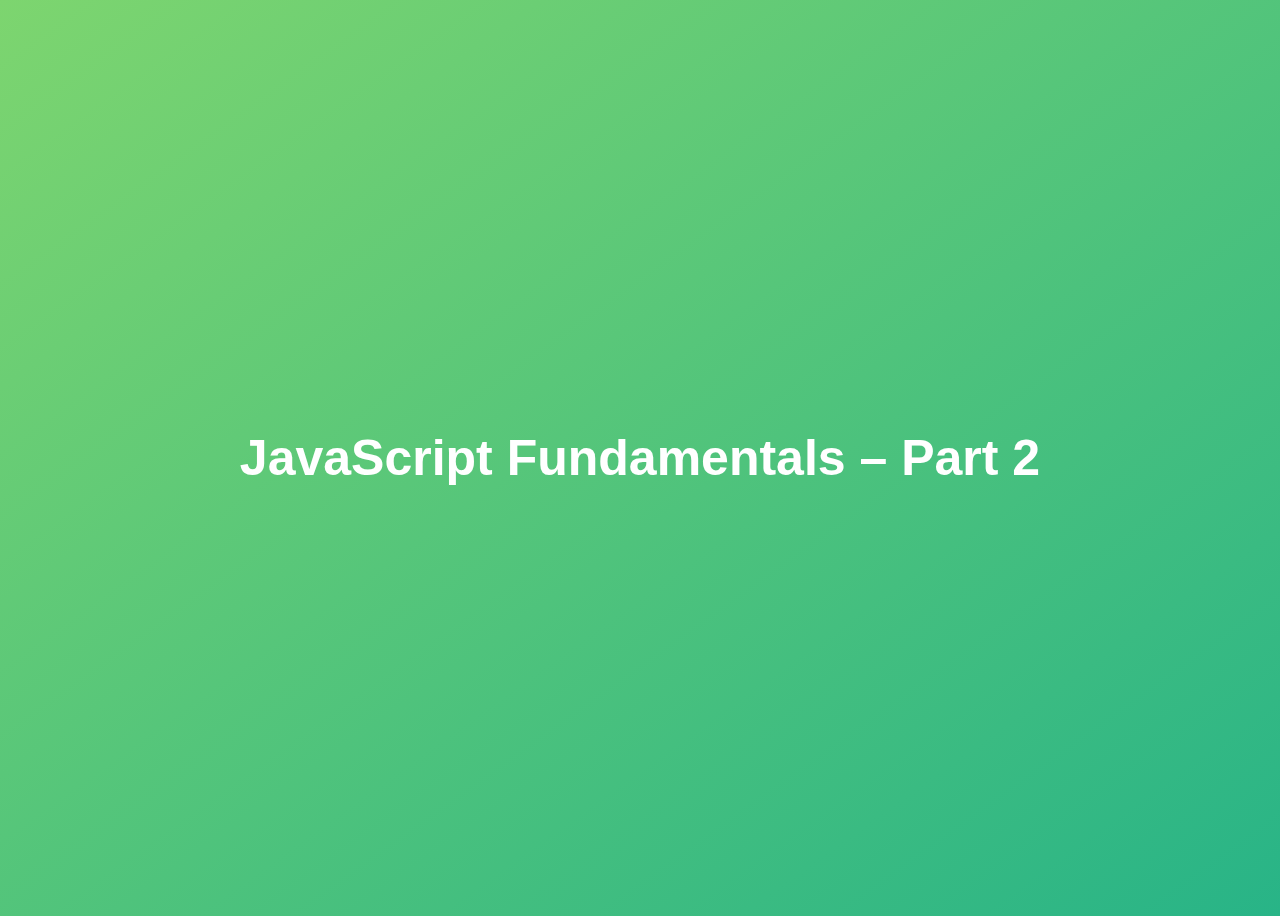
<file: 02-JS Fundamentals/index.html>
<!DOCTYPE html>
<html lang="en">

<head>
  <meta charset="UTF-8" />
  <meta name="viewport" content="width=device-width, initial-scale=1.0" />
  <meta http-equiv="X-UA-Compatible" content="ie=edge" />
  <title>JavaScript Fundamentals – Part 2</title>
  <style>
    body {
      height: 100vh;
      display: flex;
      align-items: center;
      background: linear-gradient(to top left, #28b487, #7dd56f);
    }

    h1 {
      font-family: sans-serif;
      font-size: 50px;
      line-height: 1.3;
      width: 100%;
      padding: 30px;
      text-align: center;
      color: white;
    }
  </style>
</head>

<body>
  <h1>JavaScript Fundamentals – Part 2</h1>
  <script src="script.js"></script>
</body>

</html>
</file>
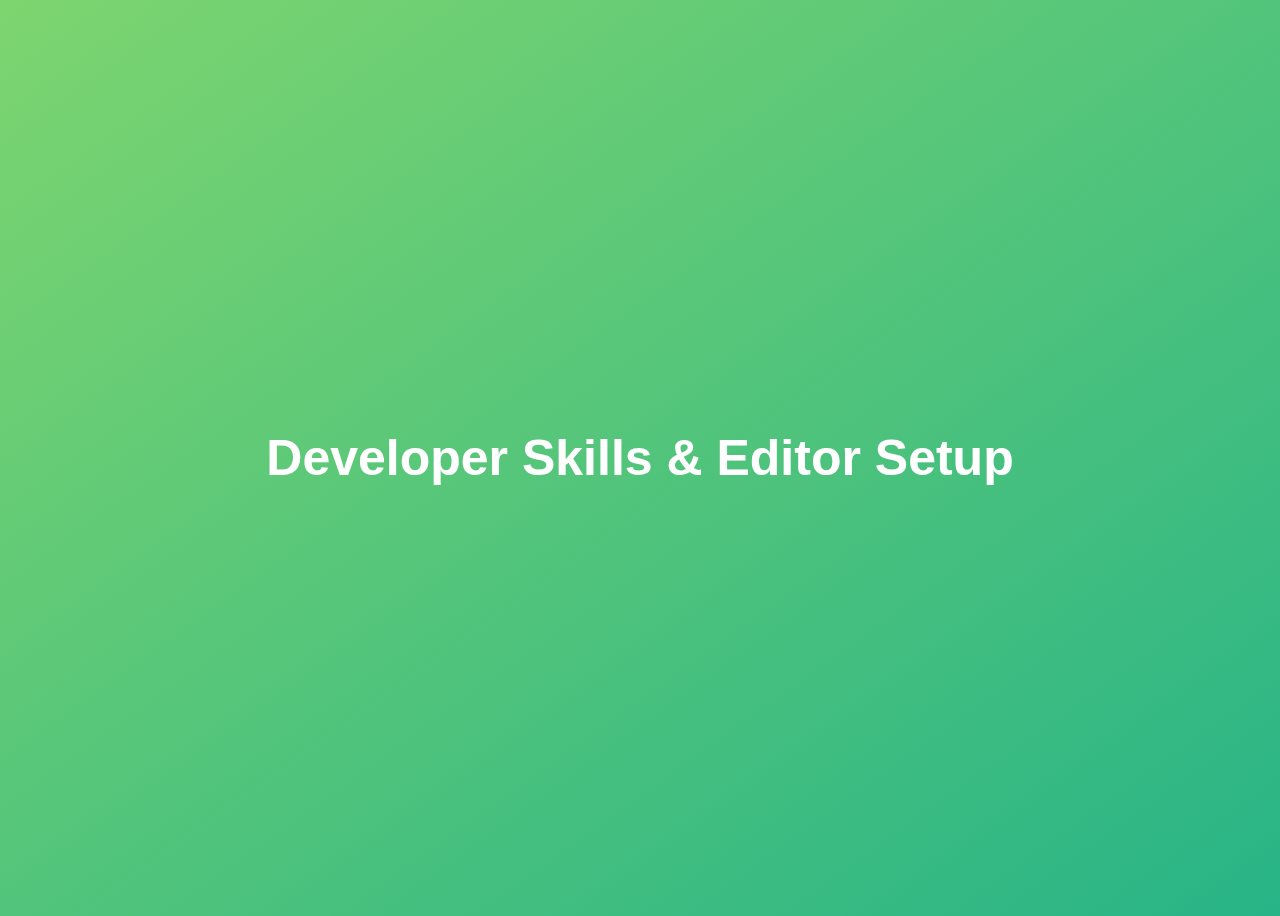
<file: 03-Developer-Skills/final/index.html>
<!DOCTYPE html>
<html lang="en">
  <head>
    <meta charset="UTF-8" />
    <meta name="viewport" content="width=device-width, initial-scale=1.0" />
    <meta http-equiv="X-UA-Compatible" content="ie=edge" />
    <title>Developer Skills & Editor Setup</title>
    <style>
      body {
        height: 100vh;
        display: flex;
        align-items: center;
        background: linear-gradient(to top left, #28b487, #7dd56f);
      }
      h1 {
        font-family: sans-serif;
        font-size: 50px;
        line-height: 1.3;
        width: 100%;
        padding: 30px;
        text-align: center;
        color: white;
      }
    </style>
  </head>
  <body>
    <h1>Developer Skills & Editor Setup</h1>
    <script src="script.js"></script>
  </body>
</html>
</file>
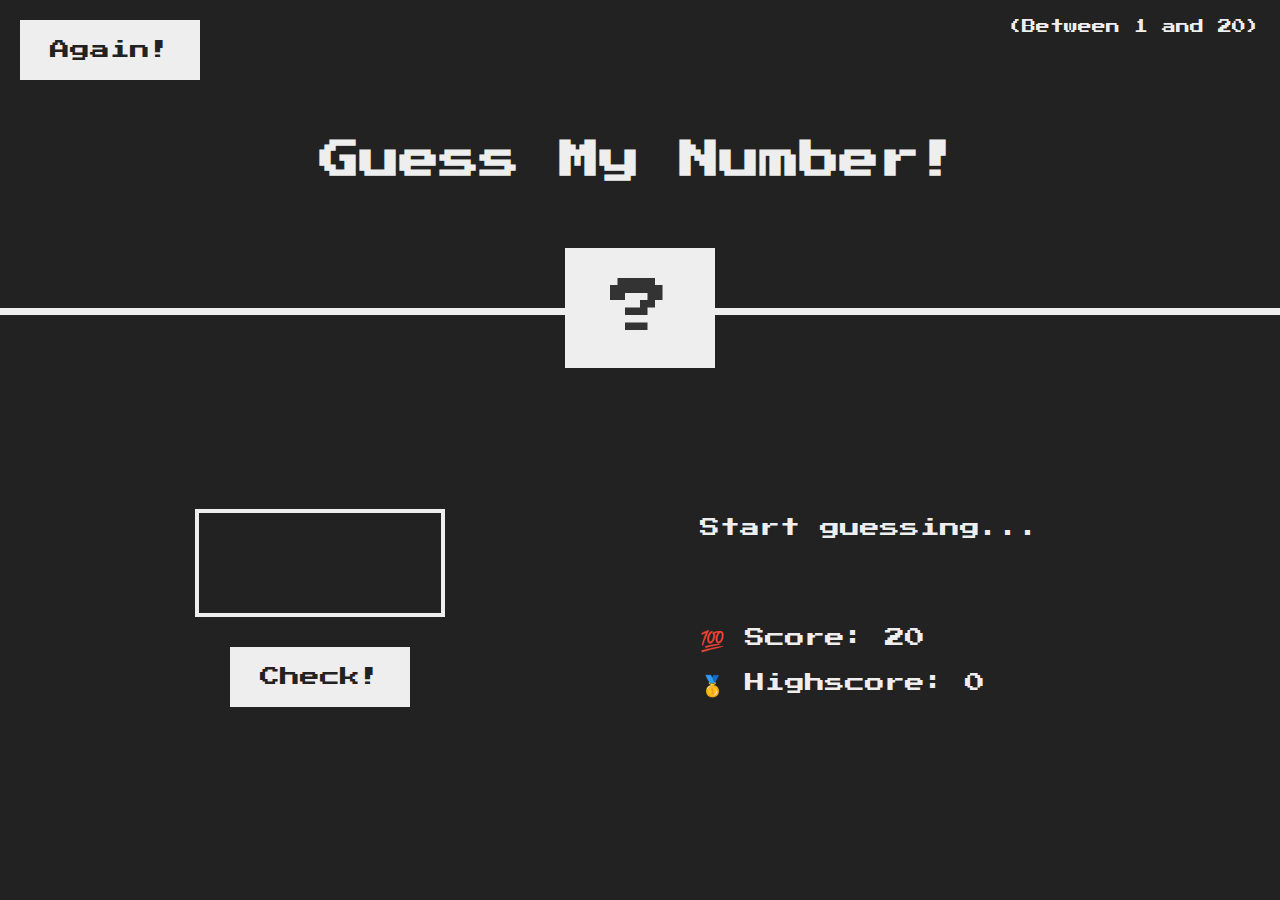
<file: 05-Guess-My-Number/final/index.html>
<!DOCTYPE html>
<html lang="en">
  <head>
    <meta charset="UTF-8" />
    <meta name="viewport" content="width=device-width, initial-scale=1.0" />
    <meta http-equiv="X-UA-Compatible" content="ie=edge" />
    <link rel="stylesheet" href="style.css" />
    <title>Guess My Number!</title>
  </head>
  <body>
    <header>
      <h1>Guess My Number!</h1>
      <p class="between">(Between 1 and 20)</p>
      <button class="btn again">Again!</button>
      <div class="number">?</div>
    </header>
    <main>
      <section class="left">
        <input type="number" class="guess" />
        <button class="btn check">Check!</button>
      </section>
      <section class="right">
        <p class="message">Start guessing...</p>
        <p class="label-score">💯 Score: <span class="score">20</span></p>
        <p class="label-highscore">
          🥇 Highscore: <span class="highscore">0</span>
        </p>
      </section>
    </main>
    <script src="script.js"></script>
  </body>
</html>
</file>
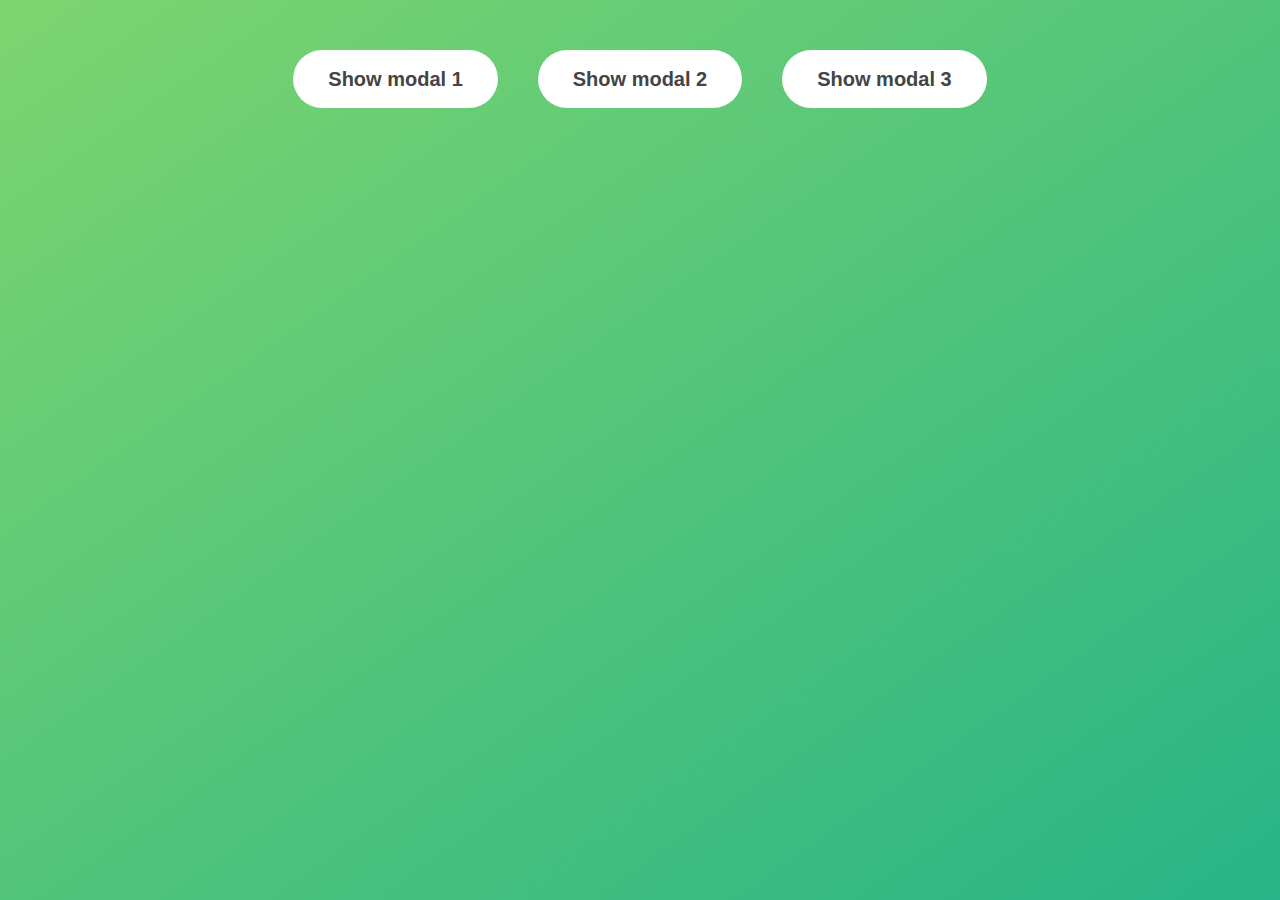
<file: 06-Modal/final/index.html>
<!DOCTYPE html>
<html lang="en">
  <head>
    <meta charset="UTF-8" />
    <meta name="viewport" content="width=device-width, initial-scale=1.0" />
    <meta http-equiv="X-UA-Compatible" content="ie=edge" />
    <link rel="stylesheet" href="style.css" />
    <title>Modal window</title>
  </head>
  <body>
    <button class="show-modal">Show modal 1</button>
    <button class="show-modal">Show modal 2</button>
    <button class="show-modal">Show modal 3</button>

    <div class="modal hidden">
      <button class="close-modal">&times;</button>
      <h1>I'm a modal window 😍</h1>
      <p>
        Lorem ipsum dolor sit amet, consectetur adipisicing elit, sed do eiusmod
        tempor incididunt ut labore et dolore magna aliqua. Ut enim ad minim
        veniam, quis nostrud exercitation ullamco laboris nisi ut aliquip ex ea
        commodo consequat. Duis aute irure dolor in reprehenderit in voluptate
        velit esse cillum dolore eu fugiat nulla pariatur. Excepteur sint
        occaecat cupidatat non proident, sunt in culpa qui officia deserunt
        mollit anim id est laborum.
      </p>
    </div>
    <div class="overlay hidden"></div>

    <script src="script.js"></script>
  </body>
</html>
</file>
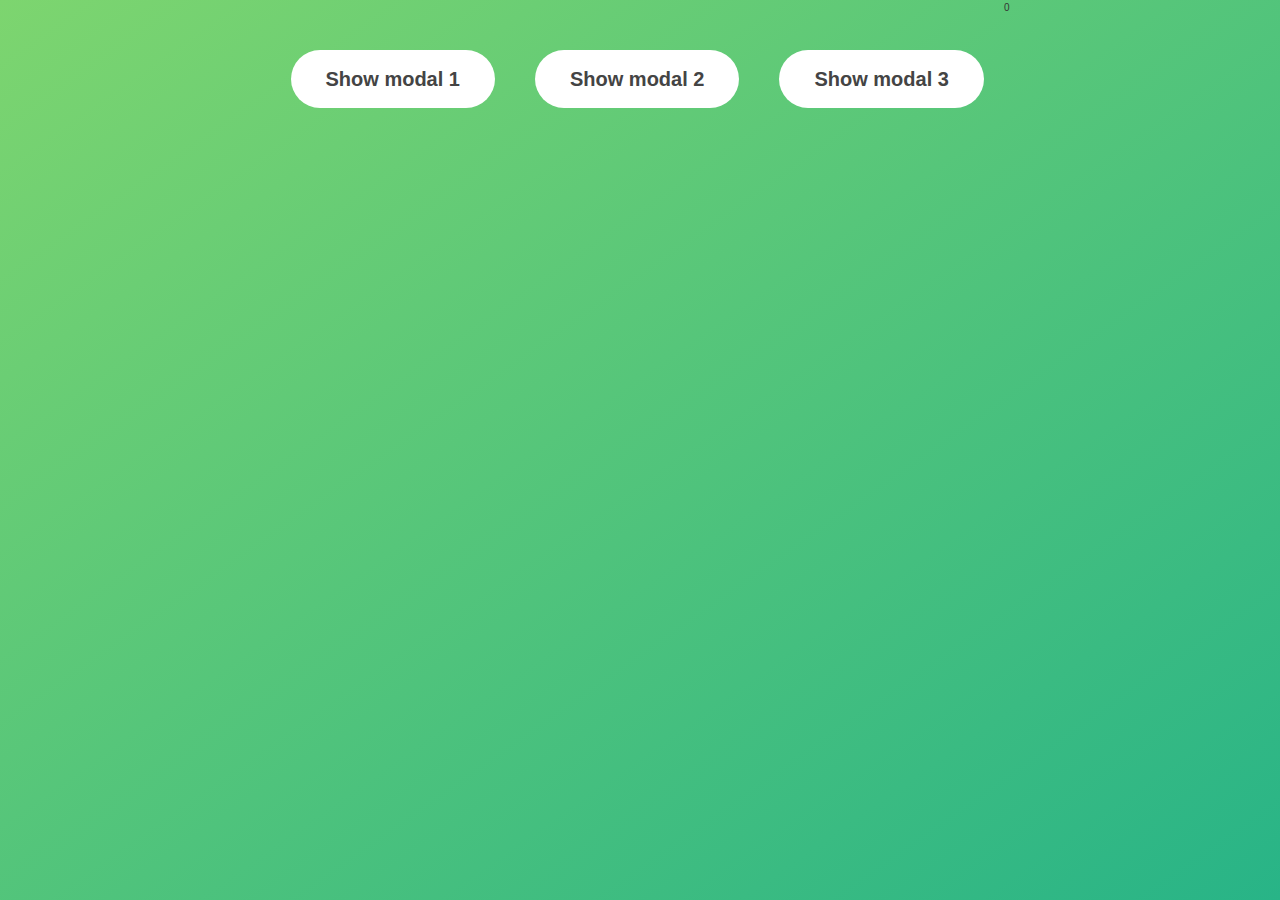
<file: 06-Modal/starter/index.html>
<!DOCTYPE html>
<html lang="en">
  <head>
    <meta charset="UTF-8" />
    <meta name="viewport" content="width=device-width, initial-scale=1.0" />
    <meta http-equiv="X-UA-Compatible" content="ie=edge" />
    <link rel="stylesheet" href="style.css" />
    <title>Modal window</title>
  </head>
  <body>
    <button class="show-modal">Show modal 1</button>
    <button class="show-modal">Show modal 2</button>
    <button class="show-modal">Show modal 3</button>
    0
    <div class="modal hidden">
      <button class="close-modal">&times;</button>
      <h1>I'm a modal window 😍</h1>
      <p>
        Lorem ipsum dolor sit amet, consectetur adipisicing elit, sed do eiusmod
        tempor incididunt ut labore et dolore magna aliqua. Ut enim ad minim
        veniam, quis nostrud exercitation ullamco laboris nisi ut aliquip ex ea
        commodo consequat. Duis aute irure dolor in reprehenderit in voluptate
        velit esse cillum dolore eu fugiat nulla pariatur. Excepteur sint
        occaecat cupidatat non proident, sunt in culpa qui officia deserunt
        mollit anim id est laborum.
      </p>
    </div>
    <div class="overlay hidden"></div>

    <script src="script.js"></script>
  </body>
</html>
</file>
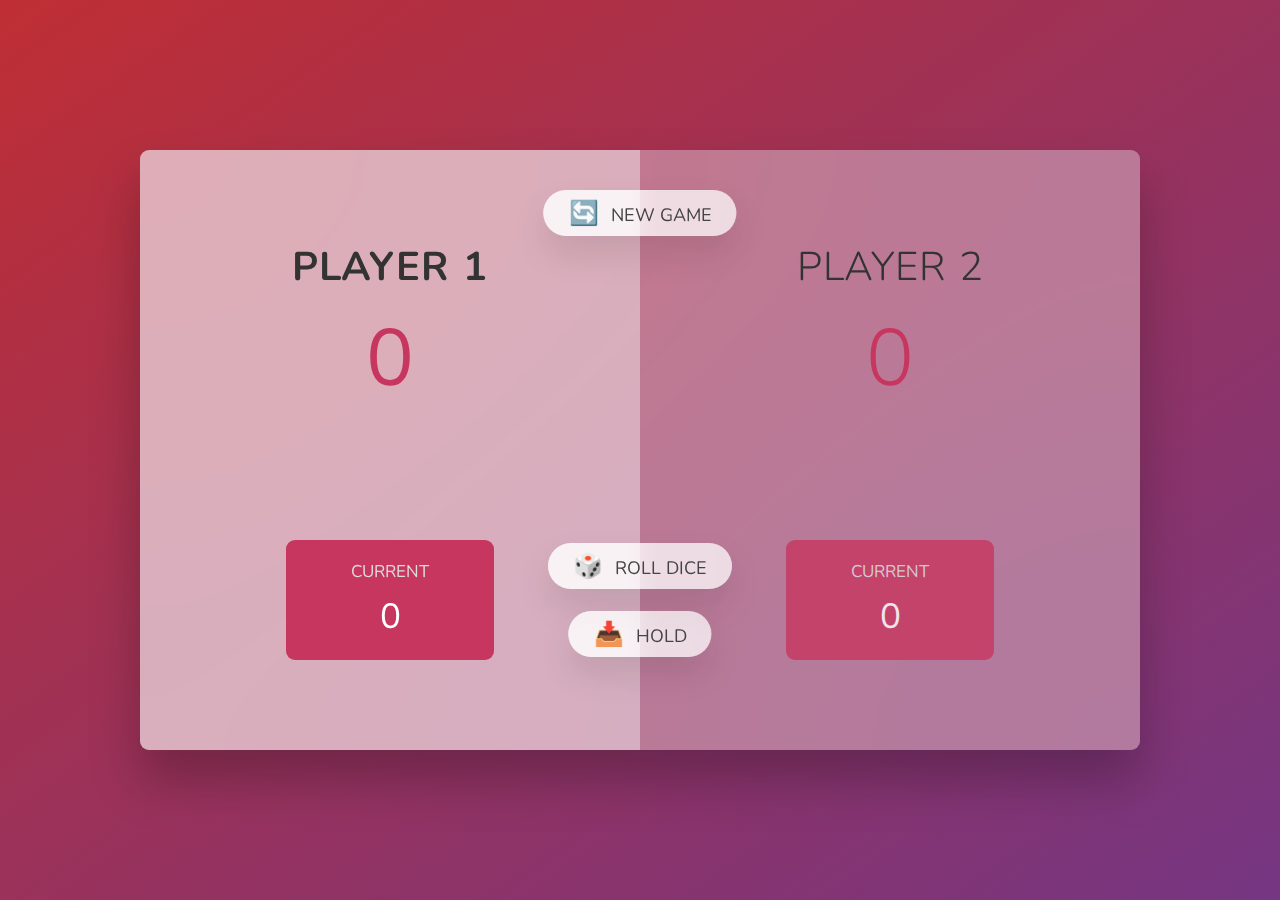
<file: 07-Pig-Game/final/index.html>
<!DOCTYPE html>
<html lang="en">
  <head>
    <meta charset="UTF-8" />
    <meta name="viewport" content="width=device-width, initial-scale=1.0" />
    <meta http-equiv="X-UA-Compatible" content="ie=edge" />
    <link rel="stylesheet" href="style.css" />
    <title>Pig Game</title>
  </head>
  <body>
    <main>
      <section class="player player--0 player--active">
        <h2 class="name" id="name--0">Player 1</h2>
        <p class="score" id="score--0">43</p>
        <div class="current">
          <p class="current-label">Current</p>
          <p class="current-score" id="current--0">0</p>
        </div>
      </section>
      <section class="player player--1">
        <h2 class="name" id="name--1">Player 2</h2>
        <p class="score" id="score--1">24</p>
        <div class="current">
          <p class="current-label">Current</p>
          <p class="current-score" id="current--1">0</p>
        </div>
      </section>

      <img src="dice-5.png" alt="Playing dice" class="dice" />
      <button class="btn btn--new">🔄 New game</button>
      <button class="btn btn--roll">🎲 Roll dice</button>
      <button class="btn btn--hold">📥 Hold</button>
    </main>
    <script src="script.js"></script>
  </body>
</html>
</file>
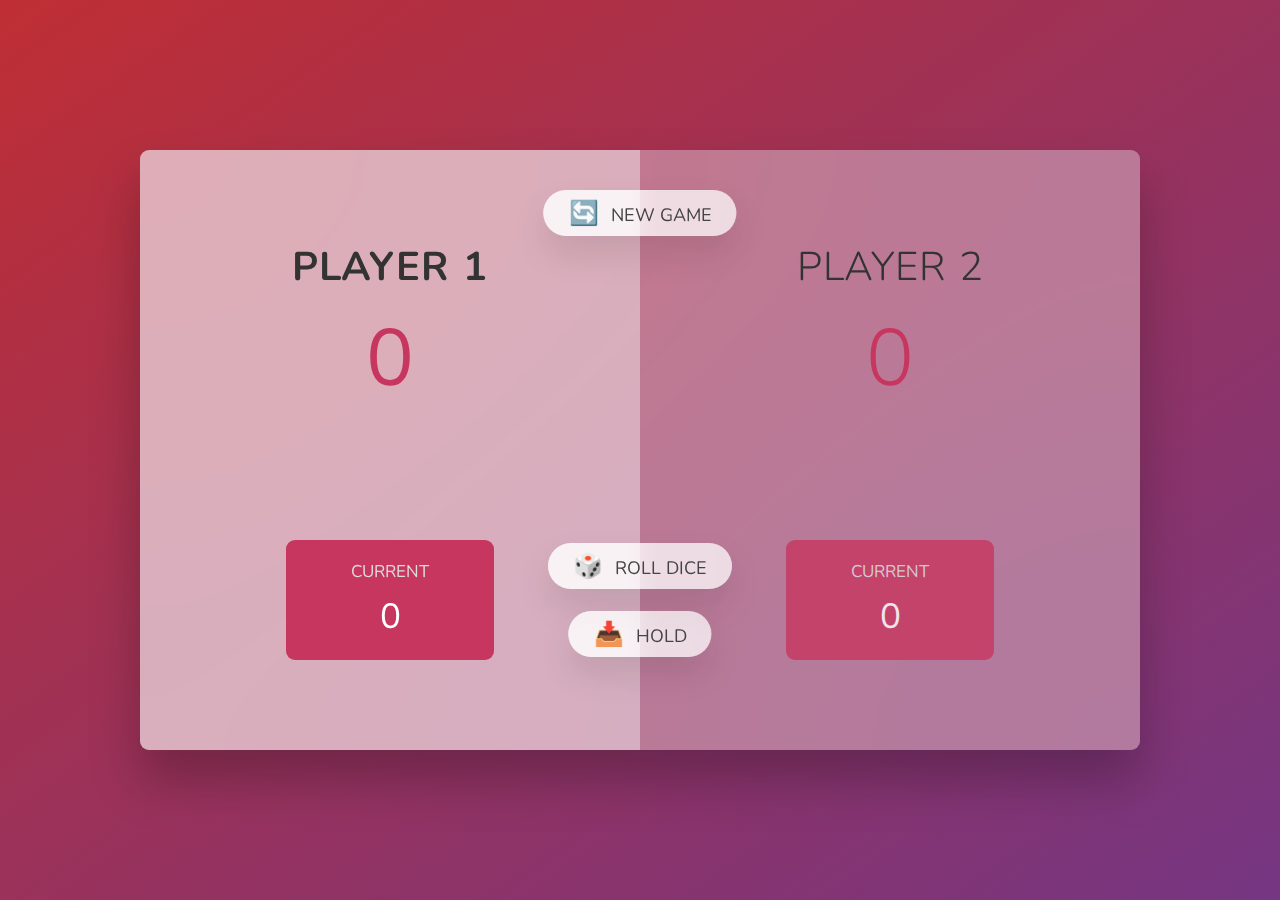
<file: 07-Pig-Game/starter/index.html>
<!DOCTYPE html>
<html lang="en">
  <head>
    <meta charset="UTF-8" />
    <meta name="viewport" content="width=device-width, initial-scale=1.0" />
    <meta http-equiv="X-UA-Compatible" content="ie=edge" />
    <link rel="stylesheet" href="style.css" />
    <title>Pig Game</title>
  </head>
  <body>
    <main>
      <section class="player player--0 player--active">
        <h2 class="name" id="name--0">Player 1</h2>
        <p class="score" id="score--0">0</p>
        <div class="current">
          <p class="current-label">Current</p>
          <p class="current-score" id="current--0">0</p>
        </div>
      </section>
      <section class="player player--1">
        <h2 class="name" id="name--1">Player 2</h2>
        <p class="score" id="score--1">0</p>
        <div class="current">
          <p class="current-label">Current</p>
          <p class="current-score" id="current--1">0</p>
        </div>
      </section>

      <img src="dice-5.png" alt="Playing dice" class="dice" />
      <button class="btn btn--new">🔄 New game</button>
      <button class="btn btn--roll">🎲 Roll dice</button>
      <button class="btn btn--hold">📥 Hold</button>
    </main>
    <script src="script.js"></script>
  </body>
</html>
</file>
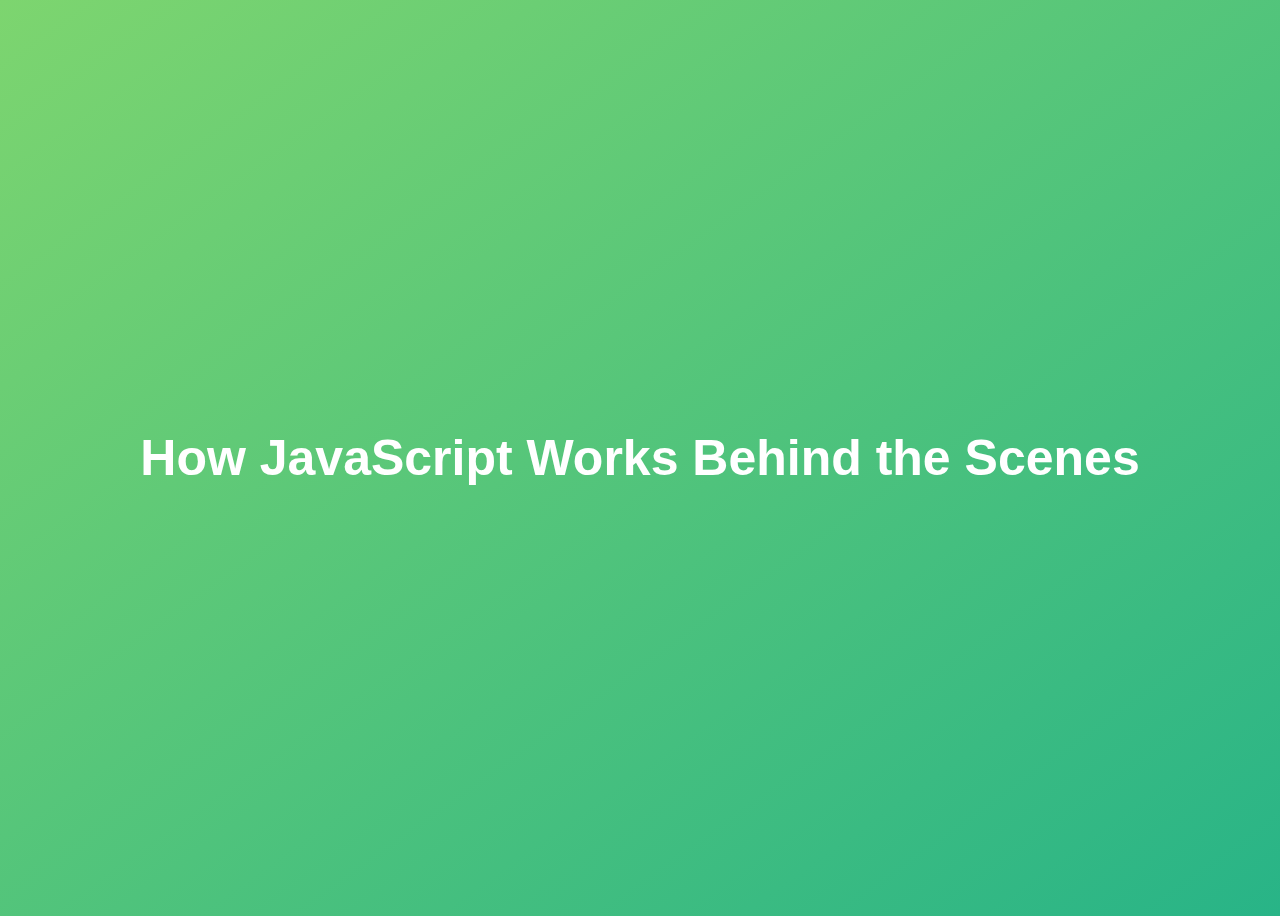
<file: 08-Behind-the-Scenes/final/index.html>
<!DOCTYPE html>
<html lang="en">
  <head>
    <meta charset="UTF-8" />
    <meta name="viewport" content="width=device-width, initial-scale=1.0" />
    <meta http-equiv="X-UA-Compatible" content="ie=edge" />
    <title>How JavaScript Works Behind the Scenes</title>
    <style>
      body {
        height: 100vh;
        display: flex;
        align-items: center;
        background: linear-gradient(to top left, #28b487, #7dd56f);
      }
      h1 {
        font-family: sans-serif;
        font-size: 50px;
        line-height: 1.3;
        width: 100%;
        padding: 30px;
        text-align: center;
        color: white;
      }
    </style>
  </head>
  <body>
    <h1>How JavaScript Works Behind the Scenes</h1>
    <script src="script.js"></script>
  </body>
</html>
</file>
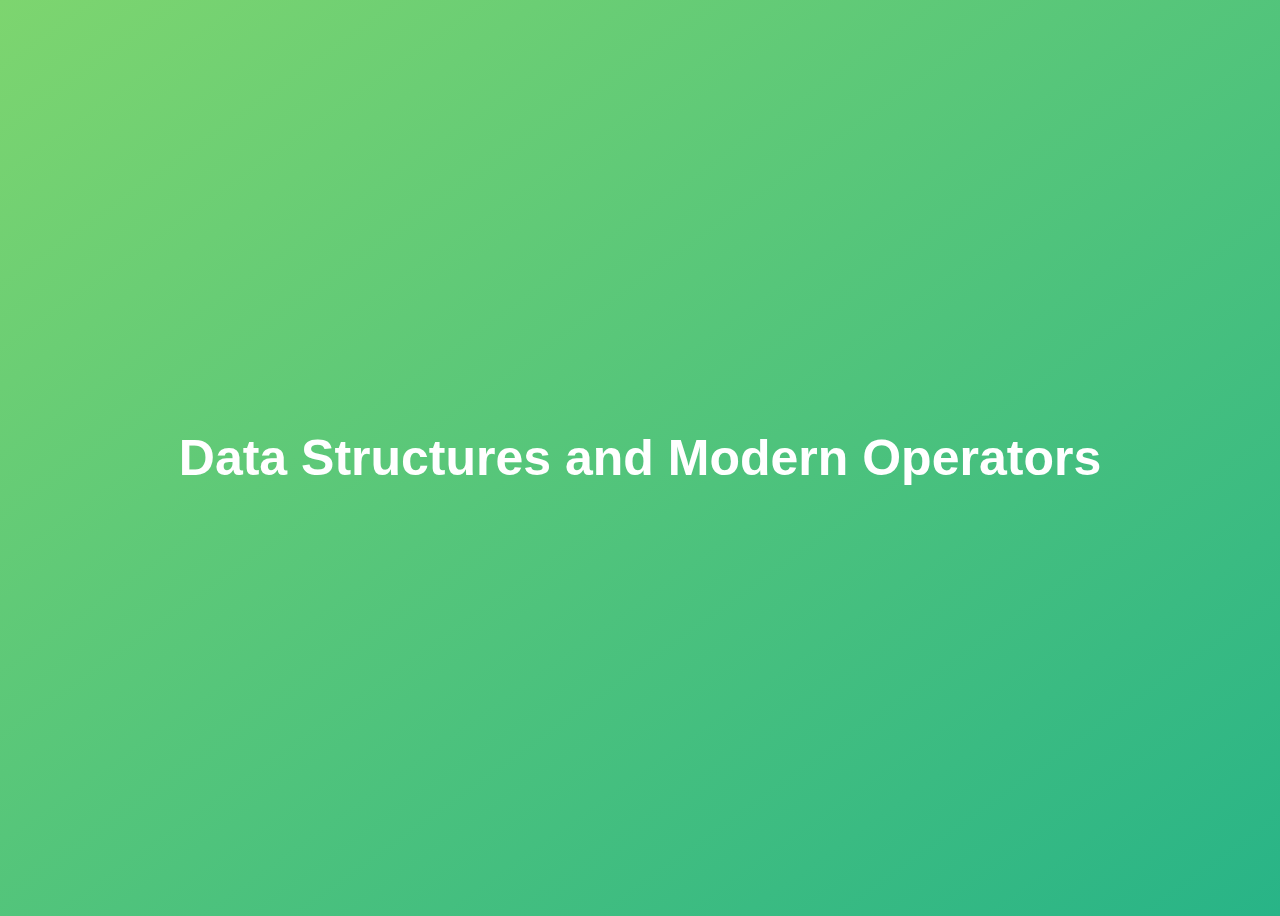
<file: 09-Data-Structures-Operators/final/index.html>
<!DOCTYPE html>
<html lang="en">
  <head>
    <meta charset="UTF-8" />
    <meta name="viewport" content="width=device-width, initial-scale=1.0" />
    <meta http-equiv="X-UA-Compatible" content="ie=edge" />
    <title>Data Structures and Modern Operators</title>
    <style>
      body {
        height: 100vh;
        display: flex;
        align-items: center;
        background: linear-gradient(to top left, #28b487, #7dd56f);
      }
      h1 {
        font-family: sans-serif;
        font-size: 50px;
        line-height: 1.3;
        width: 100%;
        padding: 30px;
        text-align: center;
        color: white;
      }
      button {
        width: 50px;
        height: 20px;
        margin: 10px;
      }
      textarea {
        width: 300px;
        height: 100px;
      }
    </style>
  </head>
  <body>
    <h1>Data Structures and Modern Operators</h1>
    <script src="script.js"></script>
  </body>
</html>
</file>
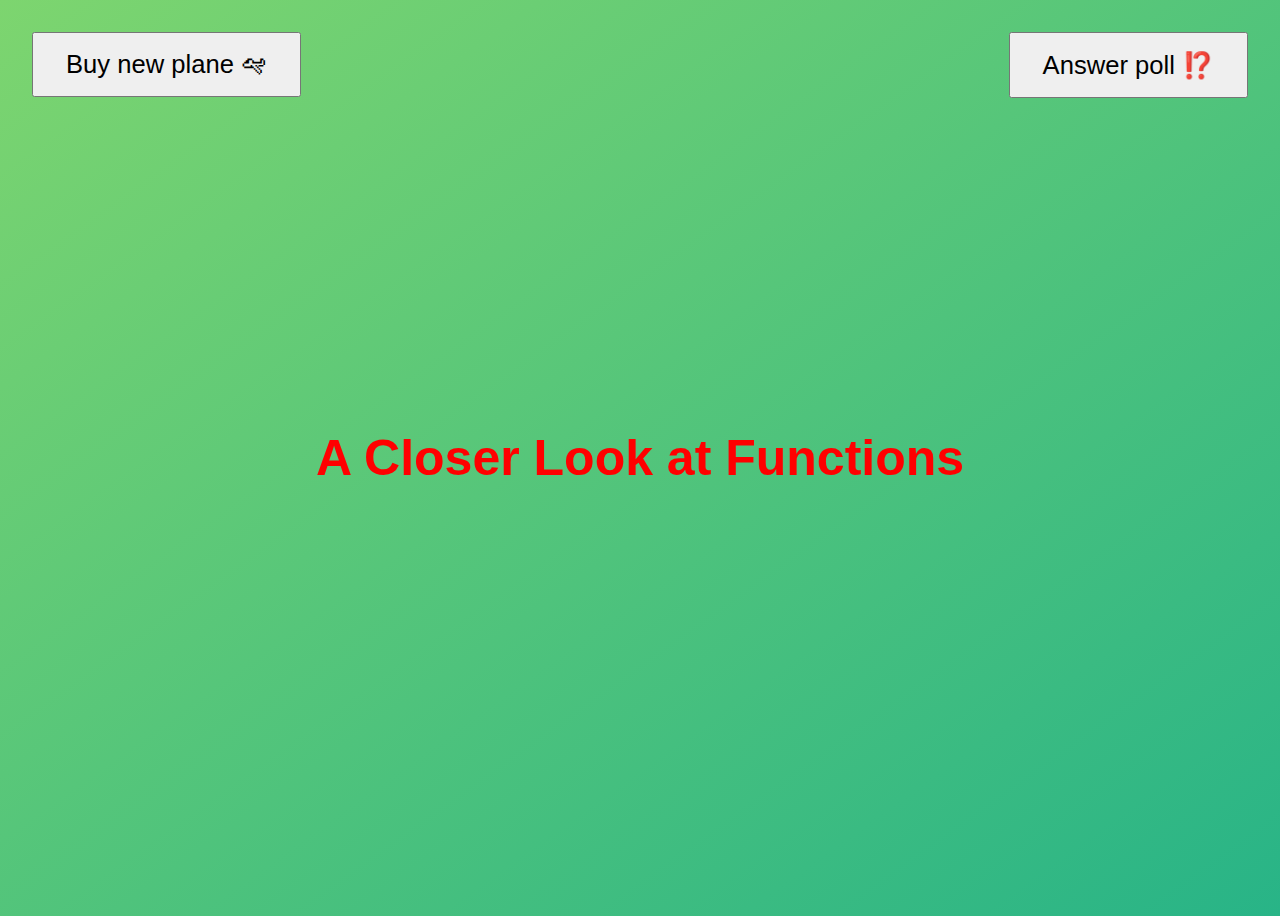
<file: 10-Functions/final/index.html>
<!DOCTYPE html>
<html lang="en">
  <head>
    <meta charset="UTF-8" />
    <meta name="viewport" content="width=device-width, initial-scale=1.0" />
    <meta http-equiv="X-UA-Compatible" content="ie=edge" />
    <title>A Closer Look at Functions</title>
    <style>
      body {
        height: 100vh;
        display: flex;
        align-items: center;
        background: linear-gradient(to top left, #28b487, #7dd56f);
      }
      h1 {
        font-family: sans-serif;
        font-size: 50px;
        line-height: 1.3;
        width: 100%;
        padding: 30px;
        text-align: center;
        color: white;
      }
      .buy,
      .poll {
        font-size: 1.6rem;
        padding: 1rem 2rem;
        position: absolute;
        top: 2rem;
      }
      .buy {
        left: 2rem;
      }
      .poll {
        right: 2rem;
      }
    </style>
  </head>
  <body>
    <h1>A Closer Look at Functions</h1>
    <button class="buy">Buy new plane 🛩</button>
    <button class="poll">Answer poll ⁉️</button>
    <script src="script.js"></script>
  </body>
</html>
</file>
<file: 05-Guess-My-Number/final/style.css>
@import url('https://fonts.googleapis.com/css?family=Press+Start+2P&display=swap');

* {
  margin: 0;
  padding: 0;
  box-sizing: inherit;
}

html {
  font-size: 62.5%;
  box-sizing: border-box;
}

body {
  font-family: 'Press Start 2P', sans-serif;
  color: #eee;
  background-color: #222;
  /* background-color: #60b347; */
}

/* LAYOUT */
header {
  position: relative;
  height: 35vh;
  border-bottom: 7px solid #eee;
}

main {
  height: 65vh;
  color: #eee;
  display: flex;
  align-items: center;
  justify-content: space-around;
}

.left {
  width: 52rem;
  display: flex;
  flex-direction: column;
  align-items: center;
}

.right {
  width: 52rem;
  font-size: 2rem;
}

/* ELEMENTS STYLE */
h1 {
  font-size: 4rem;
  text-align: center;
  position: absolute;
  width: 100%;
  top: 52%;
  left: 50%;
  transform: translate(-50%, -50%);
}

.number {
  background: #eee;
  color: #333;
  font-size: 6rem;
  width: 15rem;
  padding: 3rem 0rem;
  text-align: center;
  position: absolute;
  bottom: 0;
  left: 50%;
  transform: translate(-50%, 50%);
}

.between {
  font-size: 1.4rem;
  position: absolute;
  top: 2rem;
  right: 2rem;
}

.again {
  position: absolute;
  top: 2rem;
  left: 2rem;
}

.guess {
  background: none;
  border: 4px solid #eee;
  font-family: inherit;
  color: inherit;
  font-size: 5rem;
  padding: 2.5rem;
  width: 25rem;
  text-align: center;
  display: block;
  margin-bottom: 3rem;
}

.btn {
  border: none;
  background-color: #eee;
  color: #222;
  font-size: 2rem;
  font-family: inherit;
  padding: 2rem 3rem;
  cursor: pointer;
}

.btn:hover {
  background-color: #ccc;
}

.message {
  margin-bottom: 8rem;
  height: 3rem;
}

.label-score {
  margin-bottom: 2rem;
}
</file>
<file: 06-Modal/final/style.css>
* {
  margin: 0;
  padding: 0;
  box-sizing: inherit;
}

html {
  font-size: 62.5%;
  box-sizing: border-box;
}

body {
  font-family: sans-serif;
  color: #333;
  line-height: 1.5;
  height: 100vh;
  position: relative;
  display: flex;
  align-items: flex-start;
  justify-content: center;
  background: linear-gradient(to top left, #28b487, #7dd56f);
}

.show-modal {
  font-size: 2rem;
  font-weight: 600;
  padding: 1.75rem 3.5rem;
  margin: 5rem 2rem;
  border: none;
  background-color: #fff;
  color: #444;
  border-radius: 10rem;
  cursor: pointer;
}

.close-modal {
  position: absolute;
  top: 1.2rem;
  right: 2rem;
  font-size: 5rem;
  color: #333;
  cursor: pointer;
  border: none;
  background: none;
}

h1 {
  font-size: 2.5rem;
  margin-bottom: 2rem;
}

p {
  font-size: 1.8rem;
}

/* -------------------------- */
/* CLASSES TO MAKE MODAL WORK */
.hidden {
  display: none;
}

.modal {
  position: absolute;
  top: 50%;
  left: 50%;
  transform: translate(-50%, -50%);
  width: 70%;

  background-color: white;
  padding: 6rem;
  border-radius: 5px;
  box-shadow: 0 3rem 5rem rgba(0, 0, 0, 0.3);
  z-index: 10;
}

.overlay {
  position: absolute;
  top: 0;
  left: 0;
  width: 100%;
  height: 100%;
  background-color: rgba(0, 0, 0, 0.6);
  backdrop-filter: blur(3px);
  z-index: 5;
}
</file>
<file: 06-Modal/starter/style.css>
* {
  margin: 0;
  padding: 0;
  box-sizing: inherit;
}

html {
  font-size: 62.5%;
  box-sizing: border-box;
}

body {
  font-family: sans-serif;
  color: #333;
  line-height: 1.5;
  height: 100vh;
  position: relative;
  display: flex;
  align-items: flex-start;
  justify-content: center;
  background: linear-gradient(to top left, #28b487, #7dd56f);
}

.show-modal {
  font-size: 2rem;
  font-weight: 600;
  padding: 1.75rem 3.5rem;
  margin: 5rem 2rem;
  border: none;
  background-color: #fff;
  color: #444;
  border-radius: 10rem;
  cursor: pointer;
}

.close-modal {
  position: absolute;
  top: 1.2rem;
  right: 2rem;
  font-size: 5rem;
  color: #333;
  cursor: pointer;
  border: none;
  background: none;
}

h1 {
  font-size: 2.5rem;
  margin-bottom: 2rem;
}

p {
  font-size: 1.8rem;
}

/* -------------------------- */
/* CLASSES TO MAKE MODAL WORK */
.hidden {
  display: none;
}

.modal {
  position: absolute;
  top: 50%;
  left: 50%;
  transform: translate(-50%, -50%);
  width: 70%;

  background-color: white;
  padding: 6rem;
  border-radius: 5px;
  box-shadow: 0 3rem 5rem rgba(0, 0, 0, 0.3);
  z-index: 10;
}

.overlay {
  position: absolute;
  top: 0;
  left: 0;
  width: 100%;
  height: 100%;
  background-color: rgba(0, 0, 0, 0.6);
  backdrop-filter: blur(3px);
  z-index: 5;
}
</file>
<file: 07-Pig-Game/final/style.css>
@import url('https://fonts.googleapis.com/css2?family=Nunito&display=swap');

* {
  margin: 0;
  padding: 0;
  box-sizing: inherit;
}

html {
  font-size: 62.5%;
  box-sizing: border-box;
}

body {
  font-family: 'Nunito', sans-serif;
  font-weight: 400;
  height: 100vh;
  color: #333;
  background-image: linear-gradient(to top left, #753682 0%, #bf2e34 100%);
  display: flex;
  align-items: center;
  justify-content: center;
}

/* LAYOUT */
main {
  position: relative;
  width: 100rem;
  height: 60rem;
  background-color: rgba(255, 255, 255, 0.35);
  backdrop-filter: blur(200px);
  filter: blur();
  box-shadow: 0 3rem 5rem rgba(0, 0, 0, 0.25);
  border-radius: 9px;
  overflow: hidden;
  display: flex;
}

.player {
  flex: 50%;
  padding: 9rem;
  display: flex;
  flex-direction: column;
  align-items: center;
  transition: all 0.75s;
}

/* ELEMENTS */
.name {
  position: relative;
  font-size: 4rem;
  text-transform: uppercase;
  letter-spacing: 1px;
  word-spacing: 2px;
  font-weight: 300;
  margin-bottom: 1rem;
}

.score {
  font-size: 8rem;
  font-weight: 300;
  color: #c7365f;
  margin-bottom: auto;
}

.player--active {
  background-color: rgba(255, 255, 255, 0.4);
}
.player--active .name {
  font-weight: 700;
}
.player--active .score {
  font-weight: 400;
}

.player--active .current {
  opacity: 1;
}

.current {
  background-color: #c7365f;
  opacity: 0.8;
  border-radius: 9px;
  color: #fff;
  width: 65%;
  padding: 2rem;
  text-align: center;
  transition: all 0.75s;
}

.current-label {
  text-transform: uppercase;
  margin-bottom: 1rem;
  font-size: 1.7rem;
  color: #ddd;
}

.current-score {
  font-size: 3.5rem;
}

/* ABSOLUTE POSITIONED ELEMENTS */
.btn {
  position: absolute;
  left: 50%;
  transform: translateX(-50%);
  color: #444;
  background: none;
  border: none;
  font-family: inherit;
  font-size: 1.8rem;
  text-transform: uppercase;
  cursor: pointer;
  font-weight: 400;
  transition: all 0.2s;

  background-color: white;
  background-color: rgba(255, 255, 255, 0.6);
  backdrop-filter: blur(10px);

  padding: 0.7rem 2.5rem;
  border-radius: 50rem;
  box-shadow: 0 1.75rem 3.5rem rgba(0, 0, 0, 0.1);
}

.btn::first-letter {
  font-size: 2.4rem;
  display: inline-block;
  margin-right: 0.7rem;
}

.btn--new {
  top: 4rem;
}
.btn--roll {
  top: 39.3rem;
}
.btn--hold {
  top: 46.1rem;
}

.btn:active {
  transform: translate(-50%, 3px);
  box-shadow: 0 1rem 2rem rgba(0, 0, 0, 0.15);
}

.btn:focus {
  outline: none;
}

.dice {
  position: absolute;
  left: 50%;
  top: 16.5rem;
  transform: translateX(-50%);
  height: 10rem;
  box-shadow: 0 2rem 5rem rgba(0, 0, 0, 0.2);
}

.player--winner {
  background-color: #2f2f2f;
}

.player--winner .name {
  font-weight: 700;
  color: #c7365f;
}

.hidden {
  display: none;
}
</file>
<file: 07-Pig-Game/starter/style.css>
@import url('https://fonts.googleapis.com/css2?family=Nunito&display=swap');

* {
  margin: 0;
  padding: 0;
  box-sizing: inherit;
}

html {
  font-size: 62.5%;
  box-sizing: border-box;
}

body {
  font-family: 'Nunito', sans-serif;
  font-weight: 400;
  height: 100vh;
  color: #333;
  background-image: linear-gradient(to top left, #753682 0%, #bf2e34 100%);
  display: flex;
  align-items: center;
  justify-content: center;
}

/* LAYOUT */
main {
  position: relative;
  width: 100rem;
  height: 60rem;
  background-color: rgba(255, 255, 255, 0.35);
  backdrop-filter: blur(200px);
  filter: blur();
  box-shadow: 0 3rem 5rem rgba(0, 0, 0, 0.25);
  border-radius: 9px;
  overflow: hidden;
  display: flex;
}

.player {
  flex: 50%;
  padding: 9rem;
  display: flex;
  flex-direction: column;
  align-items: center;
  transition: all 0.75s;
}

/* ELEMENTS */
.name {
  position: relative;
  font-size: 4rem;
  text-transform: uppercase;
  letter-spacing: 1px;
  word-spacing: 2px;
  font-weight: 300;
  margin-bottom: 1rem;
}

.score {
  font-size: 8rem;
  font-weight: 300;
  color: #c7365f;
  margin-bottom: auto;
}

.player--active {
  background-color: rgba(255, 255, 255, 0.4);
}
.player--active .name {
  font-weight: 700;
}
.player--active .score {
  font-weight: 400;
}

.player--active .current {
  opacity: 1;
}

.current {
  background-color: #c7365f;
  opacity: 0.8;
  border-radius: 9px;
  color: #fff;
  width: 65%;
  padding: 2rem;
  text-align: center;
  transition: all 0.75s;
}

.current-label {
  text-transform: uppercase;
  margin-bottom: 1rem;
  font-size: 1.7rem;
  color: #ddd;
}

.current-score {
  font-size: 3.5rem;
}

/* ABSOLUTE POSITIONED ELEMENTS */
.btn {
  position: absolute;
  left: 50%;
  transform: translateX(-50%);
  color: #444;
  background: none;
  border: none;
  font-family: inherit;
  font-size: 1.8rem;
  text-transform: uppercase;
  cursor: pointer;
  font-weight: 400;
  transition: all 0.2s;

  background-color: white;
  background-color: rgba(255, 255, 255, 0.6);
  backdrop-filter: blur(10px);

  padding: 0.7rem 2.5rem;
  border-radius: 50rem;
  box-shadow: 0 1.75rem 3.5rem rgba(0, 0, 0, 0.1);
}

.btn::first-letter {
  font-size: 2.4rem;
  display: inline-block;
  margin-right: 0.7rem;
}

.btn--new {
  top: 4rem;
}
.btn--roll {
  top: 39.3rem;
}
.btn--hold {
  top: 46.1rem;
}

.btn:active {
  transform: translate(-50%, 3px);
  box-shadow: 0 1rem 2rem rgba(0, 0, 0, 0.15);
}

.btn:focus {
  outline: none;
}

.dice {
  position: absolute;
  left: 50%;
  top: 16.5rem;
  transform: translateX(-50%);
  height: 10rem;
  box-shadow: 0 2rem 5rem rgba(0, 0, 0, 0.2);
}

.player--winner {
  background-color: #2f2f2f;
}

.player--winner .name {
  font-weight: 700;
  color: #c7365f;
}
.hidden {
  display: none;
}
</file>
